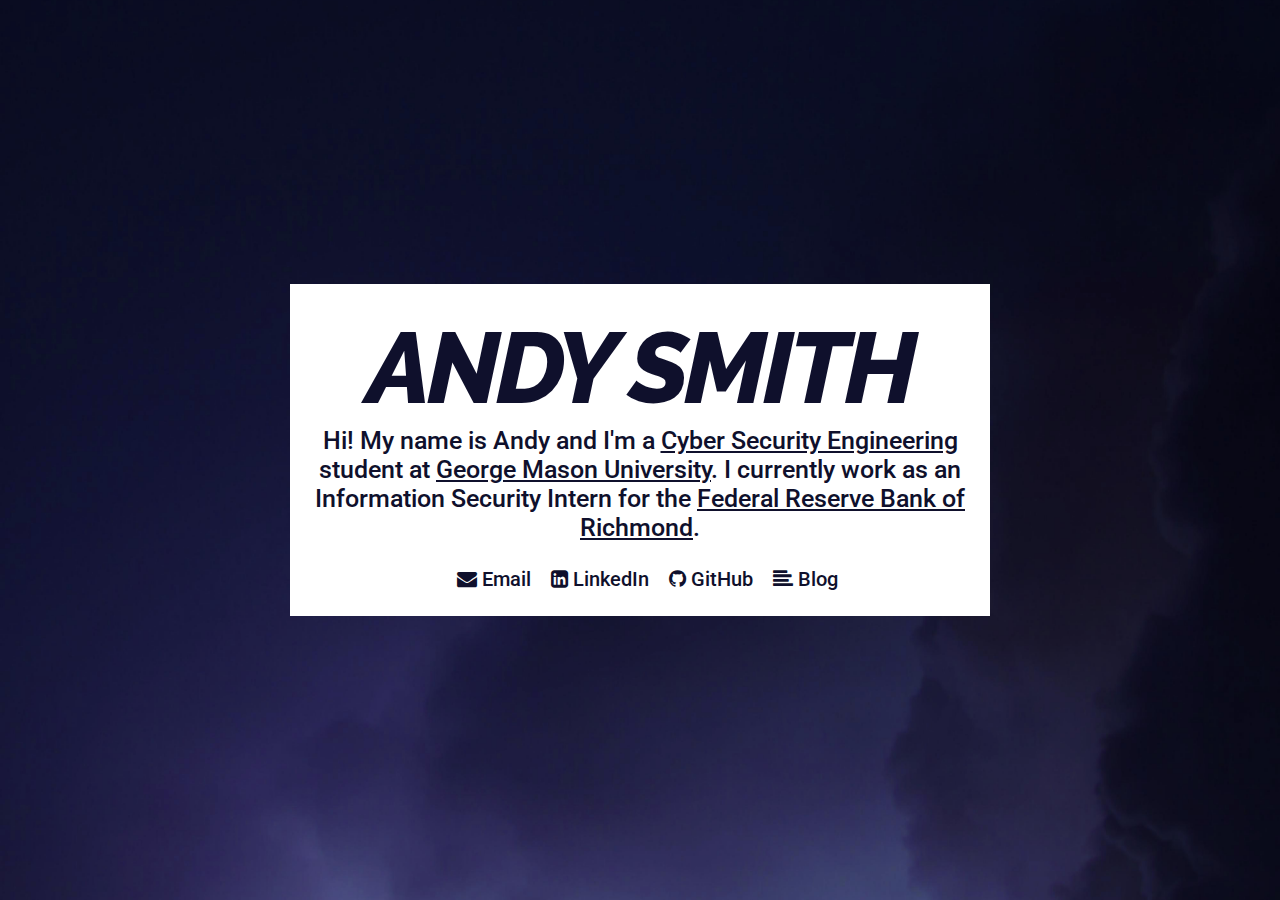
<file: index.html>
<!DOCTYPE html>
<html lang="en">

<head>
	<meta charset="utf-8">
	<meta http-equiv="X-UA-Compatible" content="IE=edge">
	<meta name="viewport" content="width=device-width, initial-scale=1">
	<link href='https://fonts.googleapis.com/css?family=Raleway:800' rel='stylesheet' type='text/css'>
	<link href='https://fonts.googleapis.com/css?family=Roboto:500' rel='stylesheet' type='text/css'>
	<link rel="stylesheet" href="res/font-awesome/css/font-awesome.min.css">
	<link rel="stylesheet" type="text/css" href="res/css/stylesheet.css">
	<title>Andy Smith</title>

	<script>
		window.onload = function() {
			var email = "andy<{[@]}>ajsmith.us";
			document.getElementById("email").href = "mailto:" + email.replace("<{[", "").replace("]}>", "");
		};
	</script>
</head>

<body>
	<div class="container">
		<div class="card">
			<h1 class="title">Andy Smith</h1>
			<div class="subtitle">Hi! My name is Andy and I'm a <a href="https://volgenau.gmu.edu/program/view/20490">Cyber Security Engineering</a> student at <a href="https://gmu.edu/">George Mason University</a>. I currently work as an Information Security Intern for the <a href="https://richmondfed.org/">Federal Reserve Bank of Richmond</a>.</div>
			<div class="links">
				<a id="email"><i class="fa fa-envelope show-email" aria-hidden="true"></i>Email</a>
				<a href="https://linkedin.com/in/andy-smith"><i class="fa fa-linkedin-square" aria-hidden="true"></i>LinkedIn</a>
				<a href="https://github.com/andyjsmith"><i class="fa fa-github" aria-hidden="true"></i>GitHub</a>
				<a href="https://blog.ajsmith.us"><i class="fa fa-align-left"></i>Blog</a>
			</div>
		</div>
	</div>
</body>

</html>
</file>
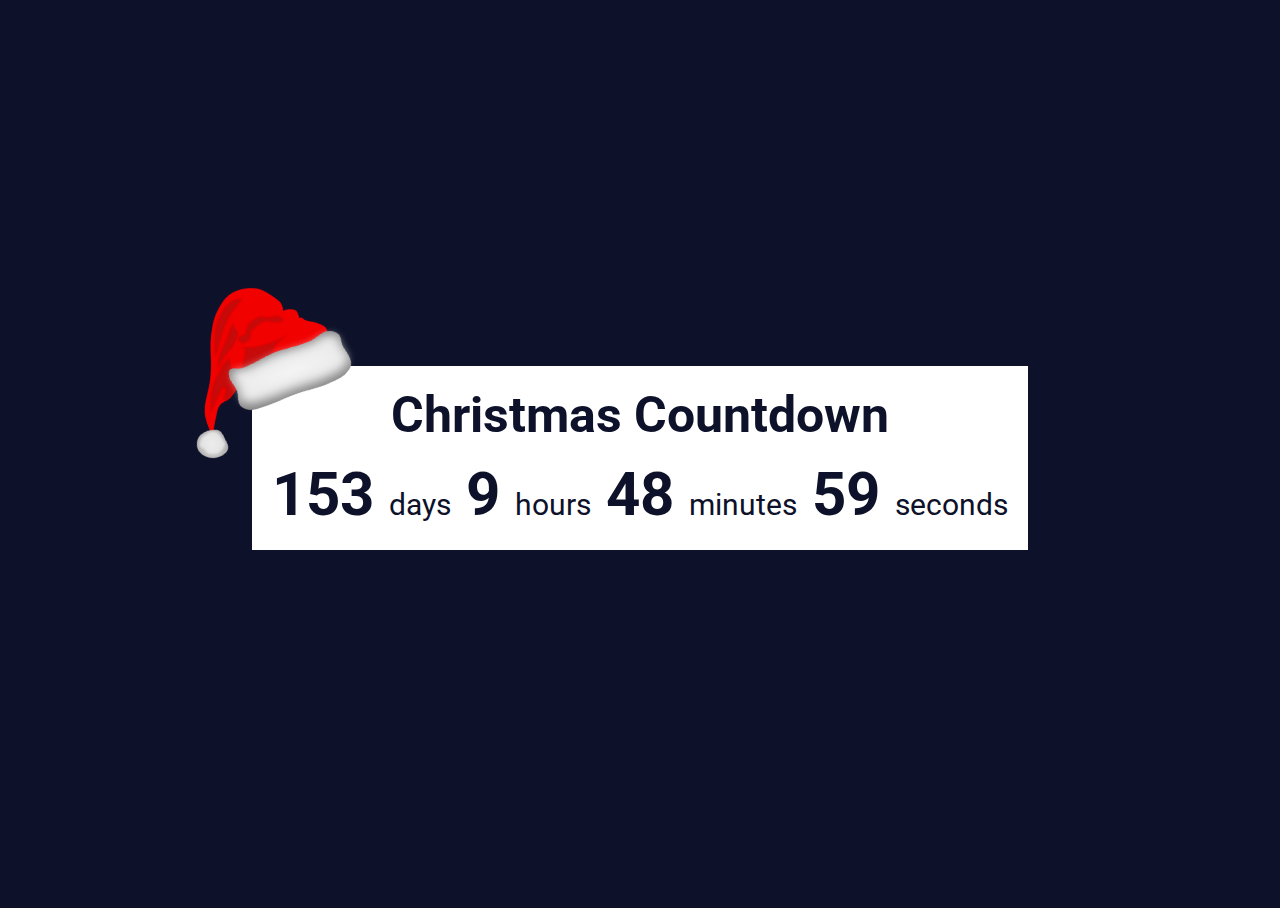
<file: misc/christmas/index.html>
<!DOCTYPE html>
<html>
	<head>
		<title>Christmas Countdown</title>
		<script src="countdown.js"></script>
		<script src="https://code.jquery.com/jquery-3.3.1.min.js" integrity="sha256-FgpCb/KJQlLNfOu91ta32o/NMZxltwRo8QtmkMRdAu8=" crossorigin="anonymous"></script>
		<link rel="stylesheet" href="style.css">
		<link href="https://fonts.googleapis.com/css?family=Roboto:400,700" rel="stylesheet">
	</head>
	<body style="display:flex;justify-content:center;align-items:center;">
		<div class="container">
			<img class="hat" src="hat.png" />
			<div class="title">Christmas Countdown</div>
			<div id="countdown"></div>
		</div>
		<div class="snowflakes"><i></i><i></i><i></i><i></i><i></i><i></i><i></i><i></i><i></i><i></i><i></i><i></i><i></i><i></i><i></i><i></i><i></i><i></i><i></i><i></i><i></i><i></i><i></i><i></i><i></i><i></i><i></i><i></i><i></i><i></i><i></i><i></i><i></i><i></i><i></i><i></i><i></i><i></i><i></i><i></i><i></i><i></i><i></i><i></i><i></i><i></i><i></i><i></i><i></i><i></i><i></i><i></i><i></i><i></i><i></i><i></i><i></i><i></i><i></i><i></i><i></i><i></i><i></i><i></i><i></i><i></i><i></i><i></i><i></i><i></i><i></i><i></i><i></i><i></i><i></i><i></i><i></i><i></i><i></i><i></i><i></i><i></i><i></i><i></i></div>
	</body>
</html>
</file>
<file: res/css/stylesheet.css>
h1 {
	font-family: 'Roboto Condensed', sans-serif;
	font-size: 100px;
	font-weight: 700;
}

p {
	font-family: 'Roboto Condensed', sans-serif;
}

.btn-default {
	border-radius: 0;
}

html {
  background: url(../img/bg.jpg) no-repeat center center fixed;
  -webkit-background-size: cover;
  -moz-background-size: cover;
  -o-background-size: cover;
  background-size: cover;
  height: 100%;
}

body {
	background: none;
	height: 100%;
	text-align: center;
}

h1 {
	color: white;
	font-family: 'Raleway', sans-serif;
}

h3 {
	color: white;
	font-family: 'Raleway', sans-serif;
}

.container {
	display: flex;
	justify-content: center;
	align-items: center;
	height: 100%;
}

.links {
	color: #0f102c;
	font-size: 20px;
	font-family: 'Roboto', sans-serif;
	font-weight: 500;
	margin-top: 25px;
}

.links a {
	color: #0f102c;
	text-decoration: none;
}

.links a i {
	margin-right: 5px;
	margin-left: 15px;
}

body {
	margin: 0;
}

.title {
	font-style: italic;
	text-transform: uppercase;
	margin: 0;
	color: #0f102c;
	letter-spacing: -3pt;
	font-weight: 800;
}

.subtitle {
	font-weight: 500;
	font-size: 25px;
	color: #0f102c;
	margin-bottom: 12px;
	font-family: 'Roboto', sans-serif;
	margin-top: 0;
}

a, :link a, :visited a, :hover a, :active a {
	color: #0f102c;
}

.container {
	display: flex;
	justify-content: center;
	align-items: center;
}

.card {
	background-color: white;
	padding: 25px;
	max-width: 650px;
}

@media (max-width: 767px) {
	h1 {
		font-size: 60px;
	}

	.subtitle {
		font-size: 25px;
	}
}
</file>
<file: misc/christmas/style.css>
html {
	background-color: #0d1129;
	color: #0d1129;
	font-family: 'Roboto', sans-serif;
	height: 100%;
}

body {
	overflow: hidden;
	height: 100%;
}

.title {
	font-size: 50px;
	font-weight: bold;
	text-align: center;
	margin-bottom: 0;
	margin-top: 20px;
}

.hat {
	max-height: 150px;
	-webkit-transform: scaleX(-1) translate(80px, -80px) rotate(20deg);
	transform: scaleX(-1) translate(80px, -80px) rotate(20deg);
	position: absolute;
}

#countdown {
	text-align: center;
	font-weight: bold;
	margin: 15px 20px 20px 20px;
	font-size: 60px;
}

#countdown .label {
	font-size: 30px;
	font-weight: normal;
}

.container {
	background-color: white;
}

.snowflakes {
	position: absolute;
	top: -90px;
	left: 0;
}

i, i:after, i:before {
	background: white;
	z-index: -1;
}

i {
	display: inline-block;
	-webkit-animation: snowflakes 3s linear 2s infinite;
	-moz-animation: snowflakes 3s linear 2s infinite;
	position: relative;
}
i:after, i:before {
	height: 100%;
	width: 100%;
	content: ".";
	position: absolute;
	top: 0px;
	left: 0px;
	-webkit-transform: rotate(120deg);
}
i:before { -webkit-transform: rotate(240deg); }

@-webkit-keyframes snowflakes {
	0% {
		-webkit-transform: translate3d(0,0,0) rotate(0deg) scale(0.6);
	}
	100% {
		-webkit-transform: translate3d(15px, 1200px, 0px) rotate(360deg) scale(0.6);
	};
}

.snowflakes i:nth-child(3n) {
	width: 16px; height: 4px;
	-webkit-animation-duration: 4s;
	-webkit-animation-iteration-count: infinite;
	-webkit-transform-origin: right -45px;
}

.snowflakes i:nth-child(3n+1) {
	width: 24px; height: 6px;
	-webkit-animation-duration: 6s;
	-webkit-animation-iteration-count: infinite;
	-webkit-transform-origin: right -30px;
}

.snowflakes i:nth-child(3n+2) {
	width: 32px; height: 8px;
	-webkit-animation-duration: 8s;
	-webkit-animation-iteration-count: infinite;
	-webkit-transform-origin: right -15px;
}
	
/* different delays so they don't all start at the same time */
.snowflakes i:nth-child(7n) {
	opacity:.3;
	-webkit-animation-delay: 0s;
	-webkit-animation-timing-function:ease-in;
}
.snowflakes i:nth-child(7n+1) {
	opacity:.4;
	-webkit-animation-delay: 1s;
	-webkit-animation-timing-function:ease-out;
}
.snowflakes i:nth-child(7n+2) {
	opacity:.5;
	-webkit-animation-delay: 1.5s;
	-webkit-animation-timing-function:linear;
}
.snowflakes i:nth-child(7n+3) {
	opacity:.6;
	-webkit-animation-delay: 2s;
	-webkit-animation-timing-function:ease-in;
}
.snowflakes i:nth-child(7n+4) {
	opacity:.7;
	-webkit-animation-delay: 2.5s;
	-webkit-animation-timing-function:linear;
}
.snowflakes i:nth-child(7n+5) {
	opacity:.8;
	-webkit-animation-delay: 3s;
	-webkit-animation-timing-function:ease-out;
}
.snowflakes i:nth-child(7n+6) {
	opacity:.9;
	-webkit-animation-delay: 3.5s;
	-webkit-animation-timing-function:ease-in;
}
</file>
